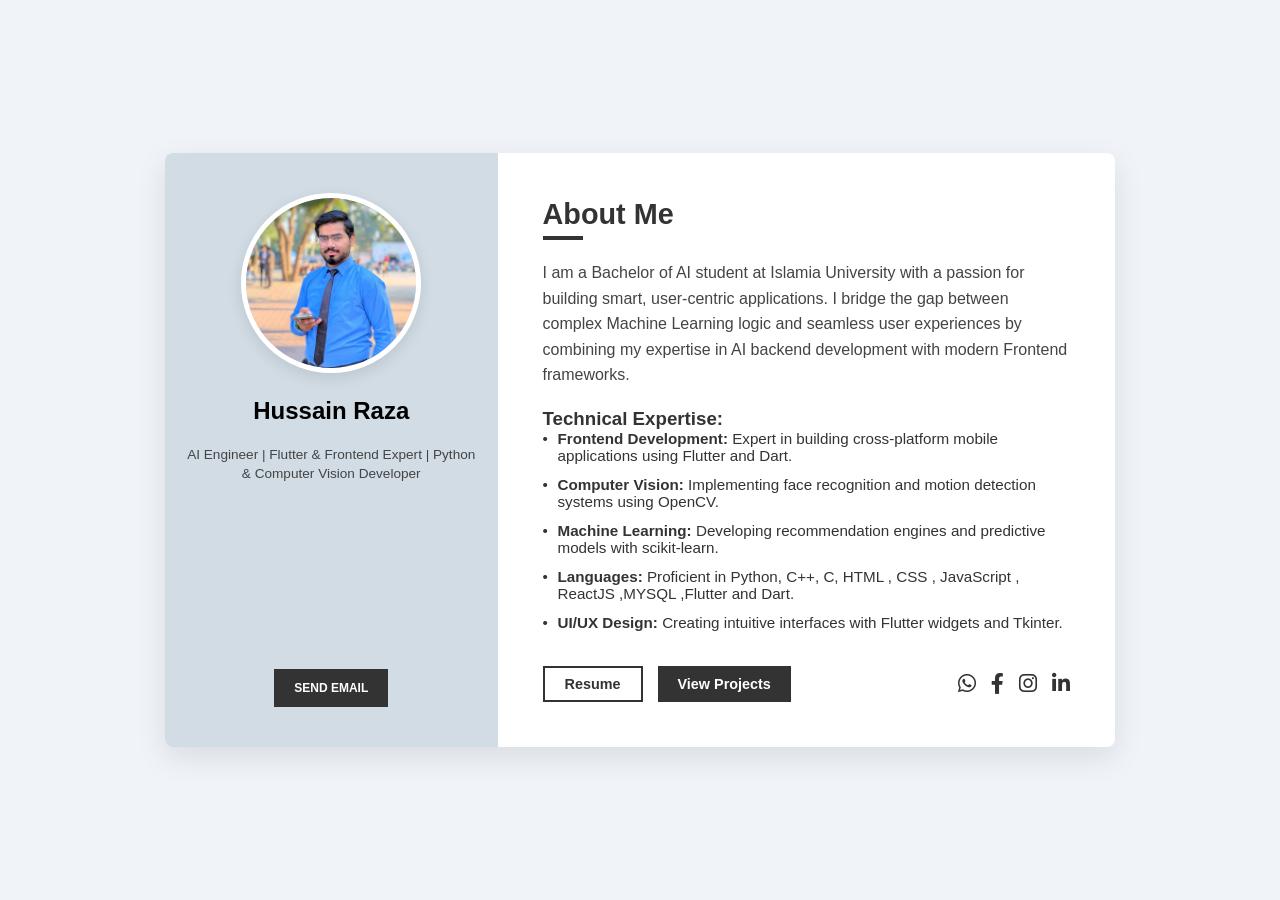
<file: index.html>
<!DOCTYPE html>
<html lang="en">
<head>
    <meta charset="UTF-8">
    <meta name="viewport" content="width=device-width, initial-scale=1.0">
    <title>Hussain Raza | Portfolio</title>
    <link rel="stylesheet" href="style.css">
    <link rel="stylesheet" href="https://cdnjs.cloudflare.com/ajax/libs/font-awesome/6.0.0/css/all.min.css">
</head>
<body>
    <div class="portfolio-container">
        <aside class="left-column">
            <div class="profile-img">
                <img src="Hussain Raza.jpg" alt="Hussain Raza">
            </div>
            <h1>Hussain Raza</h1>
            <p class="tagline">AI Engineer | Flutter & Frontend Expert | Python & Computer Vision Developer</p>
            <a href="mailto:hussainrazabhutta01@gmail.com" class="btn-email">SEND EMAIL</a>
        </aside>

        <main class="right-column">
            <section class="about-section">
                <h2>About Me</h2>
                <div class="underline"></div>
                <p>I am a Bachelor of AI student at Islamia University with a passion for building smart, user-centric applications. I bridge the gap between complex Machine Learning logic and seamless user experiences by combining my expertise in AI backend development with modern Frontend frameworks.</p>
                
                <h3>Technical Expertise:</h3>
                <ul class="skills-list">
                    <li><strong>Frontend Development:</strong> Expert in building cross-platform mobile applications using Flutter and Dart.</li>
                    <li><strong>Computer Vision:</strong> Implementing face recognition and motion detection systems using OpenCV.</li>
                    <li><strong>Machine Learning:</strong> Developing recommendation engines and predictive models with scikit-learn.</li>
                    <li><strong>Languages:</strong> Proficient in Python, C++, C, HTML , CSS , JavaScript , ReactJS ,MYSQL ,Flutter and Dart.</li>
                    <li><strong>UI/UX Design:</strong> Creating intuitive interfaces with Flutter widgets and Tkinter.</li>
                </ul>

                <div class="actions">
                    <a href="https://drive.google.com/file/d/1XnE2Rn7xT6C11sH-2_Ba74dHs3Oy9EAc/view?usp=drivesdk" target="_blank" class="btn-resume">Resume</a>
                    
                    <a href="#projects" target="_blank" class="btn-projects">View Projects</a>

                    <div class="social-links">
                        <a href="https://api.whatsapp.com/message/5RY5WRLLFRSBL1?autoload=1&app_absent=0" target="_blank"><i class="fab fa-whatsapp"></i></a>
                        <a href="https://www.facebook.com/share/1bjXzNhe1B/" target="_blank"><i class="fab fa-facebook-f"></i></a>
                        <a href="https://www.instagram.com/hussain_raza270?igsh=OGdxM21keHFkNHZl" target="_blank"><i class="fab fa-instagram"></i></a>
                        <a href="https://www.linkedin.com/in/hussain-raza-26ba2a2b6" target="_blank"><i class="fab fa-linkedin-in"></i></a>
                        
                    </div>
                </div>
            </section>
        </main>
    </div>
</body>
</html>
</file>
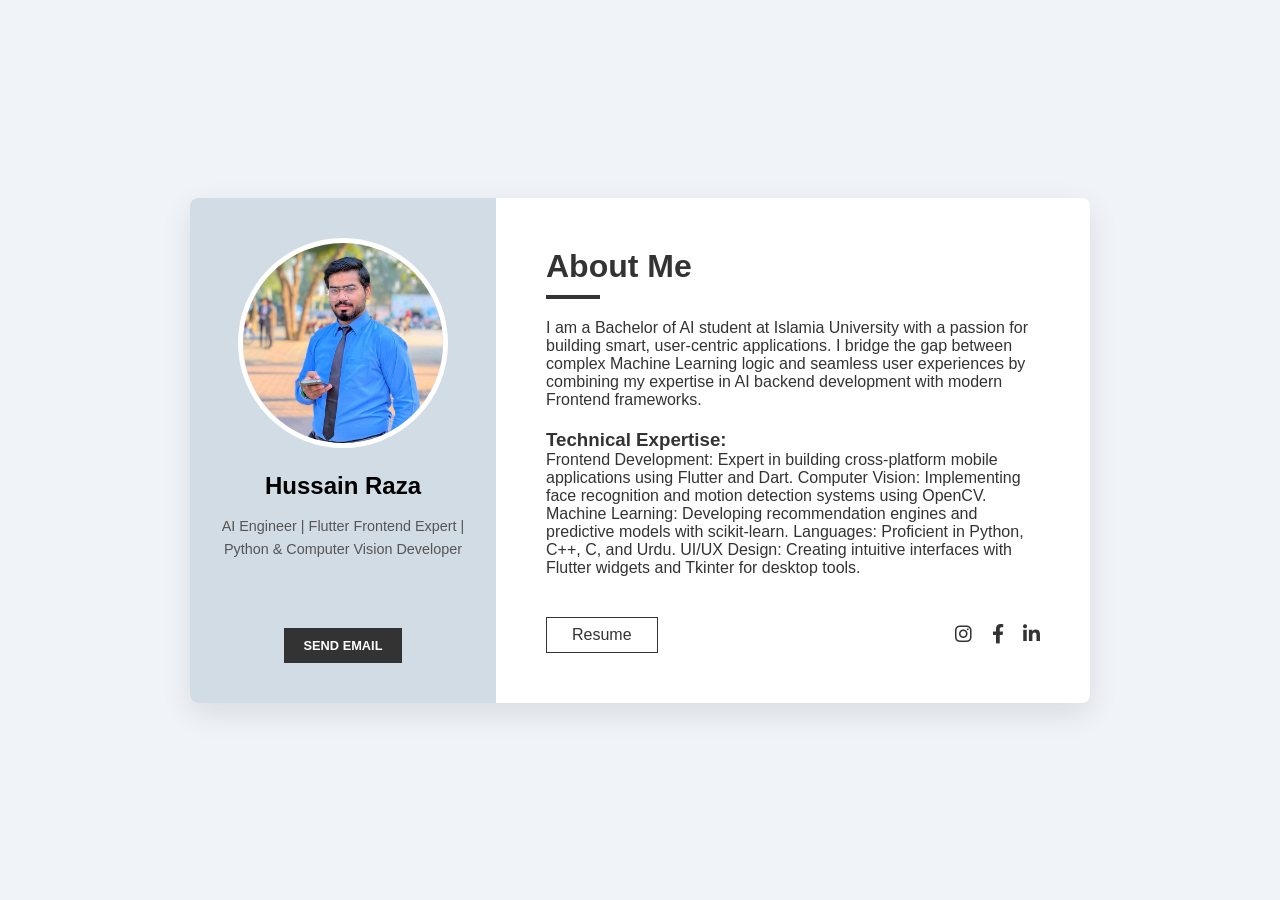
<file: portfolio.html>
<!DOCTYPE html>
<html lang="en">
<head>
    <meta charset="UTF-8">
    <meta name="viewport" content="width=device-width, initial-scale=1.0">
    <title>Hussain Raza | Portfolio</title>
    <link rel="stylesheet" href="portfolio.css">
    <link rel="stylesheet" href="https://cdnjs.cloudflare.com/ajax/libs/font-awesome/6.0.0/css/all.min.css">
</head>
<body>
    <div class="portfolio-container">
        <aside class="left-column">
            <div class="profile-img">
                <img src="Hussain Raza.jpg" alt="Hussain Raza">
            </div>
            <h1>Hussain Raza</h1>
            <p class="tagline">AI Engineer | Flutter Frontend Expert | Python & Computer Vision Developer</p>
            <a href="mailto:hussainrazabhutta01@gmail.com" class="btn-email">SEND EMAIL</a>
        </aside>

        <main class="right-column">
            <section class="about-section">
                <h2>About Me</h2>
                <hr>
                I am a Bachelor of AI student at Islamia University with a passion for building smart, user-centric applications. I bridge the gap between complex Machine Learning logic and seamless user experiences by combining my expertise in AI backend development with modern Frontend frameworks.</p>
                
                <h3>Technical Expertise:</h3>
                <ul>
                    Frontend Development: Expert in building cross-platform mobile applications using Flutter and Dart.
Computer Vision: Implementing face recognition and motion detection systems using OpenCV.  
Machine Learning: Developing recommendation engines and predictive models with scikit-learn.  
Languages: Proficient in Python, C++, C, and Urdu.  
UI/UX Design: Creating intuitive interfaces with Flutter widgets and Tkinter for desktop tools.
                </ul>

                <div class="actions">
                    <a href="https://drive.google.com/file/d/1XnE2Rn7xT6C11sH-2_Ba74dHs3Oy9EAc/view?usp=drivesdk" target="_blank" class="btn-resume" download>Resume</a>
                    <div class="social-links">
                        <a href="https://www.instagram.com/hussain_raza270?igsh=OGdxM21keHFkNHZl" target="_blank"><i class="fab fa-instagram"></i></a>
                        <a href="https://www.facebook.com/share/1bjXzNhe1B/" target="_blank"><i class="fab fa-facebook-f"></i></a>
                        <a href="https://www.linkedin.com/in/hussain-raza-26ba2a2b6?utm_source=share&utm_campaign=share_via&utm_content=profile&utm_medium=android_app" target="_blank"><i class="fab fa-linkedin-in"></i></a>
                    </div>
                </div>
            </section>
        </main>
    </div>
</body>
</html>
</file>
<file: style.css>
/* General Styles */
* { 
    margin: 0; 
    padding: 0; 
    box-sizing: border-box; 
    font-family: 'Segoe UI', Tahoma, Geneva, Verdana, sans-serif; 
}

body { 
    background-color: #f0f4f8; 
    display: flex; 
    justify-content: center; 
    align-items: center; 
    min-height: 100vh; 
    padding: 20px;
}

.portfolio-container {
    display: flex;
    width: 100%;
    max-width: 950px; /* Slightly wider to accommodate new button */
    background: white;
    box-shadow: 0 10px 30px rgba(0,0,0,0.1);
    border-radius: 8px;
    overflow: hidden;
}

/* Left Column */
.left-column {
    width: 35%;
    background-color: #d1dce5; 
    padding: 40px 20px;
    text-align: center;
    display: flex;
    flex-direction: column;
    align-items: center;
}

.profile-img img {
    width: 180px;
    height: 180px;
    border-radius: 50%;
    object-fit: cover;
    border: 5px solid white;
    margin-bottom: 20px;
    box-shadow: 0 5px 15px rgba(0,0,0,0.1);
}

.tagline { 
    font-size: 0.85rem; 
    color: #444; 
    margin: 15px 0; 
    line-height: 1.4;
}

.btn-email { 
    background: #333; 
    color: white; 
    padding: 12px 20px; 
    text-decoration: none; 
    font-weight: bold; 
    font-size: 0.75rem; 
    margin-top: auto;
    transition: 0.3s;
}

.btn-email:hover { background: #000; }

/* Right Column */
.right-column { 
    width: 65%; 
    padding: 45px; 
    color: #333; 
}

h1 { margin-bottom: 5px; }
h2 { font-size: 1.8rem; margin-bottom: 5px; }

.underline { 
    width: 40px; 
    height: 4px; 
    background: #333; 
    margin-bottom: 20px; 
}

p { line-height: 1.6; margin-bottom: 20px; color: #444; }

.skills-list { list-style: none; }
.skills-list li { 
    margin-bottom: 12px; 
    font-size: 0.95rem; 
    position: relative;
    padding-left: 15px;
}

.skills-list li::before {
    content: "•";
    position: absolute;
    left: 0;
    color: #333;
}

/* Actions & Buttons */
.actions { 
    display: flex; 
    align-items: center; 
    justify-content: flex-start; 
    margin-top: 35px; 
    gap: 15px; /* Spaces buttons evenly */
    flex-wrap: wrap;
}

.btn-resume { 
    border: 2px solid #333; 
    padding: 8px 20px; 
    text-decoration: none; 
    color: #333; 
    font-weight: bold;
    font-size: 0.9rem;
    transition: 0.3s;
}

.btn-projects {
    background: #333;
    color: white;
    padding: 10px 20px;
    text-decoration: none;
    font-weight: bold;
    font-size: 0.9rem;
    transition: 0.3s;
}

.btn-resume:hover { background: #f0f0f0; }
.btn-projects:hover { background: #555; }

.social-links { margin-left: auto; display: flex; align-items: center; }
.social-links a { color: #333; margin-left: 15px; font-size: 1.3rem; transition: 0.3s; }
.social-links a:hover { color: #2563eb; }

/* Responsive for Mobile */
@media (max-width: 768px) {
    .portfolio-container { 
        flex-direction: column; 
        width: 95%; 
        margin: 20px 0;
    }
    .left-column, .right-column { width: 100%; }
    .right-column { padding: 30px 20px; text-align: center; }
    .underline { margin: 0 auto 20px; }
    .skills-list li { padding-left: 0; }
    .skills-list li::before { display: none; }
    
    .actions { justify-content: center; }
    .social-links { width: 100%; justify-content: center; margin-top: 20px; margin-left: 0; }
}
</file>
<file: portfolio.css>
/* General Styles */
* { margin: 0; padding: 0; -moz-stack-sizing: border-box; font-family: 'Segoe UI', sans-serif; }
body { background-color: #f0f4f8; display: flex; justify-content: center; align-items: center; min-height: 100vh; }

.portfolio-container {
    display: flex;
    width: 900px;
    background: white;
    box-shadow: 0 10px 30px rgba(0,0,0,0.1);
    border-radius: 8px;
    overflow: hidden;
}

/* Left Column */
.left-column {
    width: 35%;
    background-color: #d1dce5; /* Matches the image light blue/gray */
    padding: 40px 20px;
    text-align: center;
    display: flex;
    flex-direction: column;
    align-items: center;
}

.profile-img img {
    width: 200px;
    height: 200px;
    border-radius: 50%;
    object-fit: cover;
    border: 5px solid white;
    margin-bottom: 20px;
}

.tagline { font-size: 0.9rem; color: #555; margin: 15px 0; }
.btn-email { background: #333; color: white; padding: 10px 20px; text-decoration: none; font-weight: bold; font-size: 0.8rem; margin-top: auto; }

/* Right Column */
.right-column { width: 65%; padding: 50px; color: #333; }
h2 { font-size: 2rem; margin-bottom: 10px; }
hr { width: 50px; border: 2px solid #333; margin-bottom: 20px; }
p { line-height: 1.6; margin-bottom: 20px; }
ul { list-style: none; }
ul li { margin-bottom: 10px; font-size: 0.95rem; }

.actions { display: flex; align-items: center; justify-content: space-between; margin-top: 40px; }
.btn-resume { border: 1px solid #333; padding: 8px 25px; text-decoration: none; color: #333; }
.social-links a { color: #333; margin-left: 15px; font-size: 1.2rem; }

/* Responsive for Mobile */
@media (max-width: 768px) {
    .portfolio-container { flex-direction: column; width: 95%; }
    .left-column, .right-column { width: 100%; }
}
</file>
